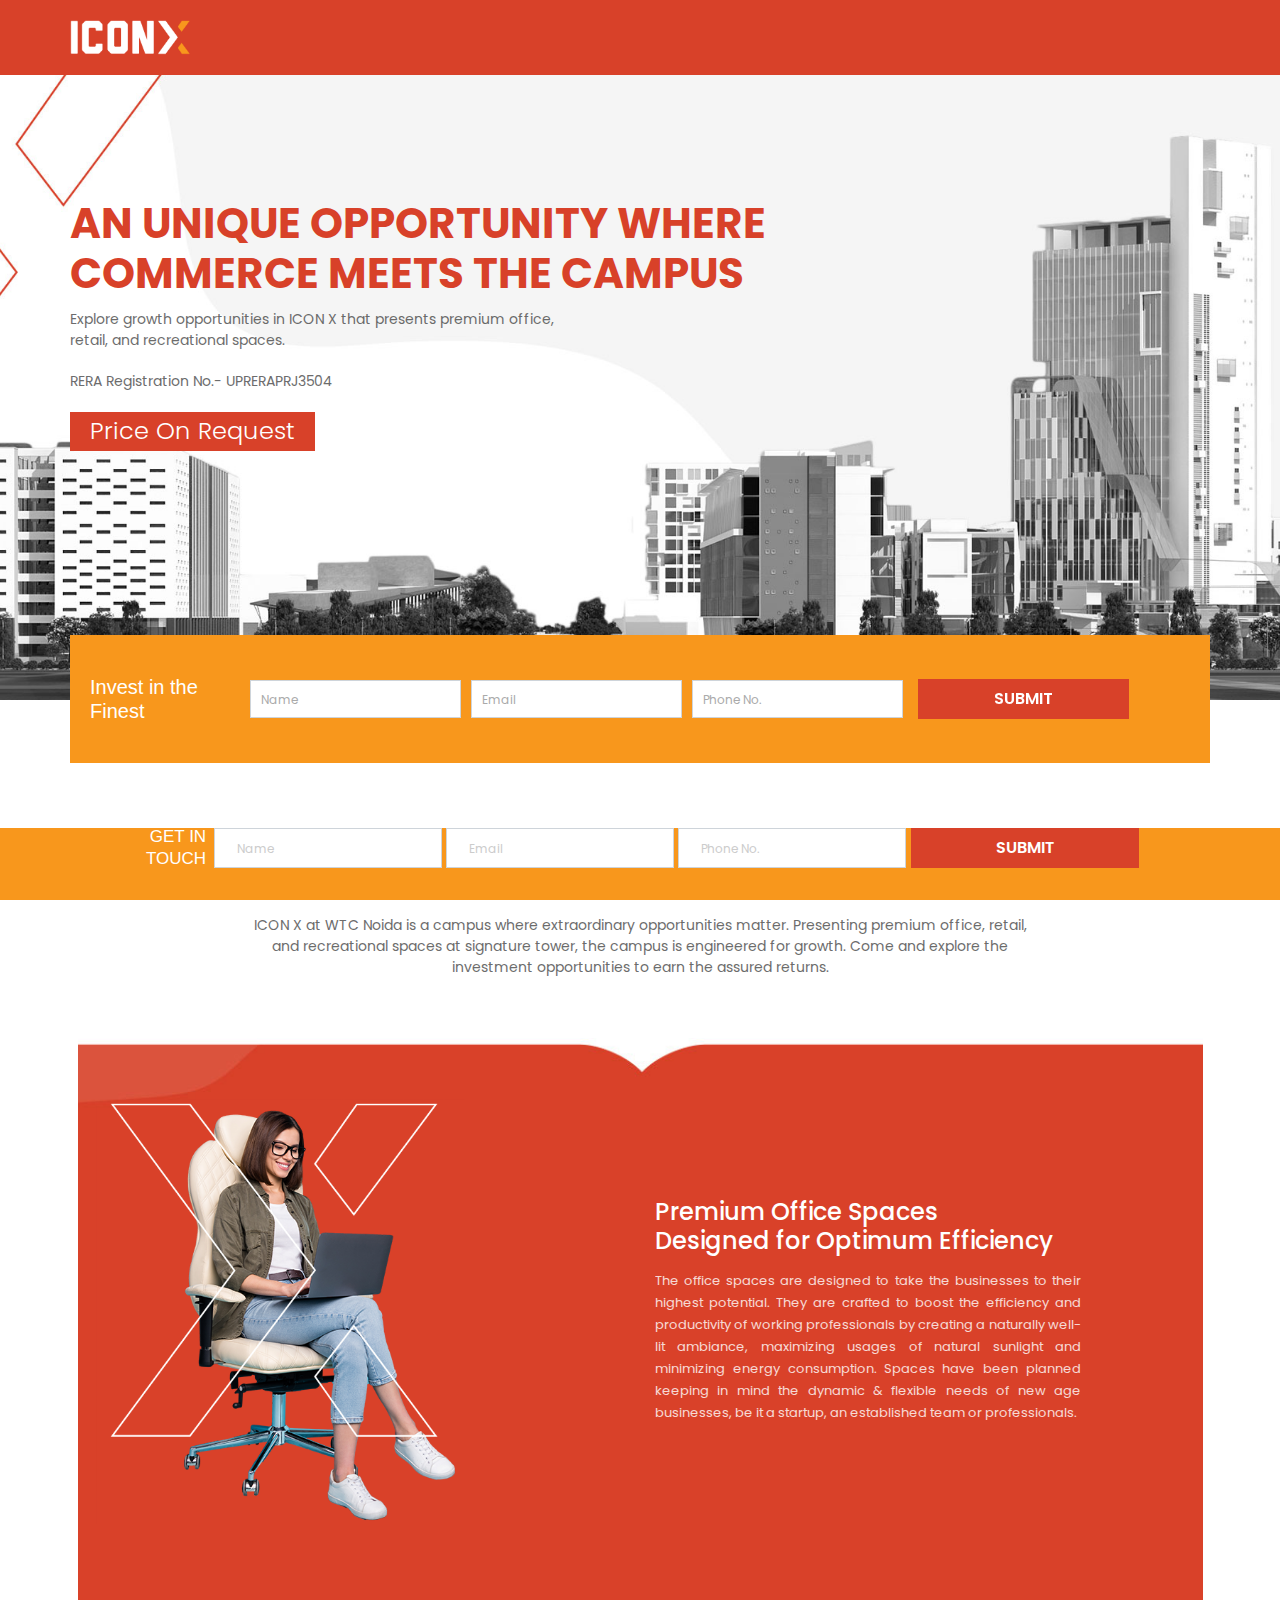
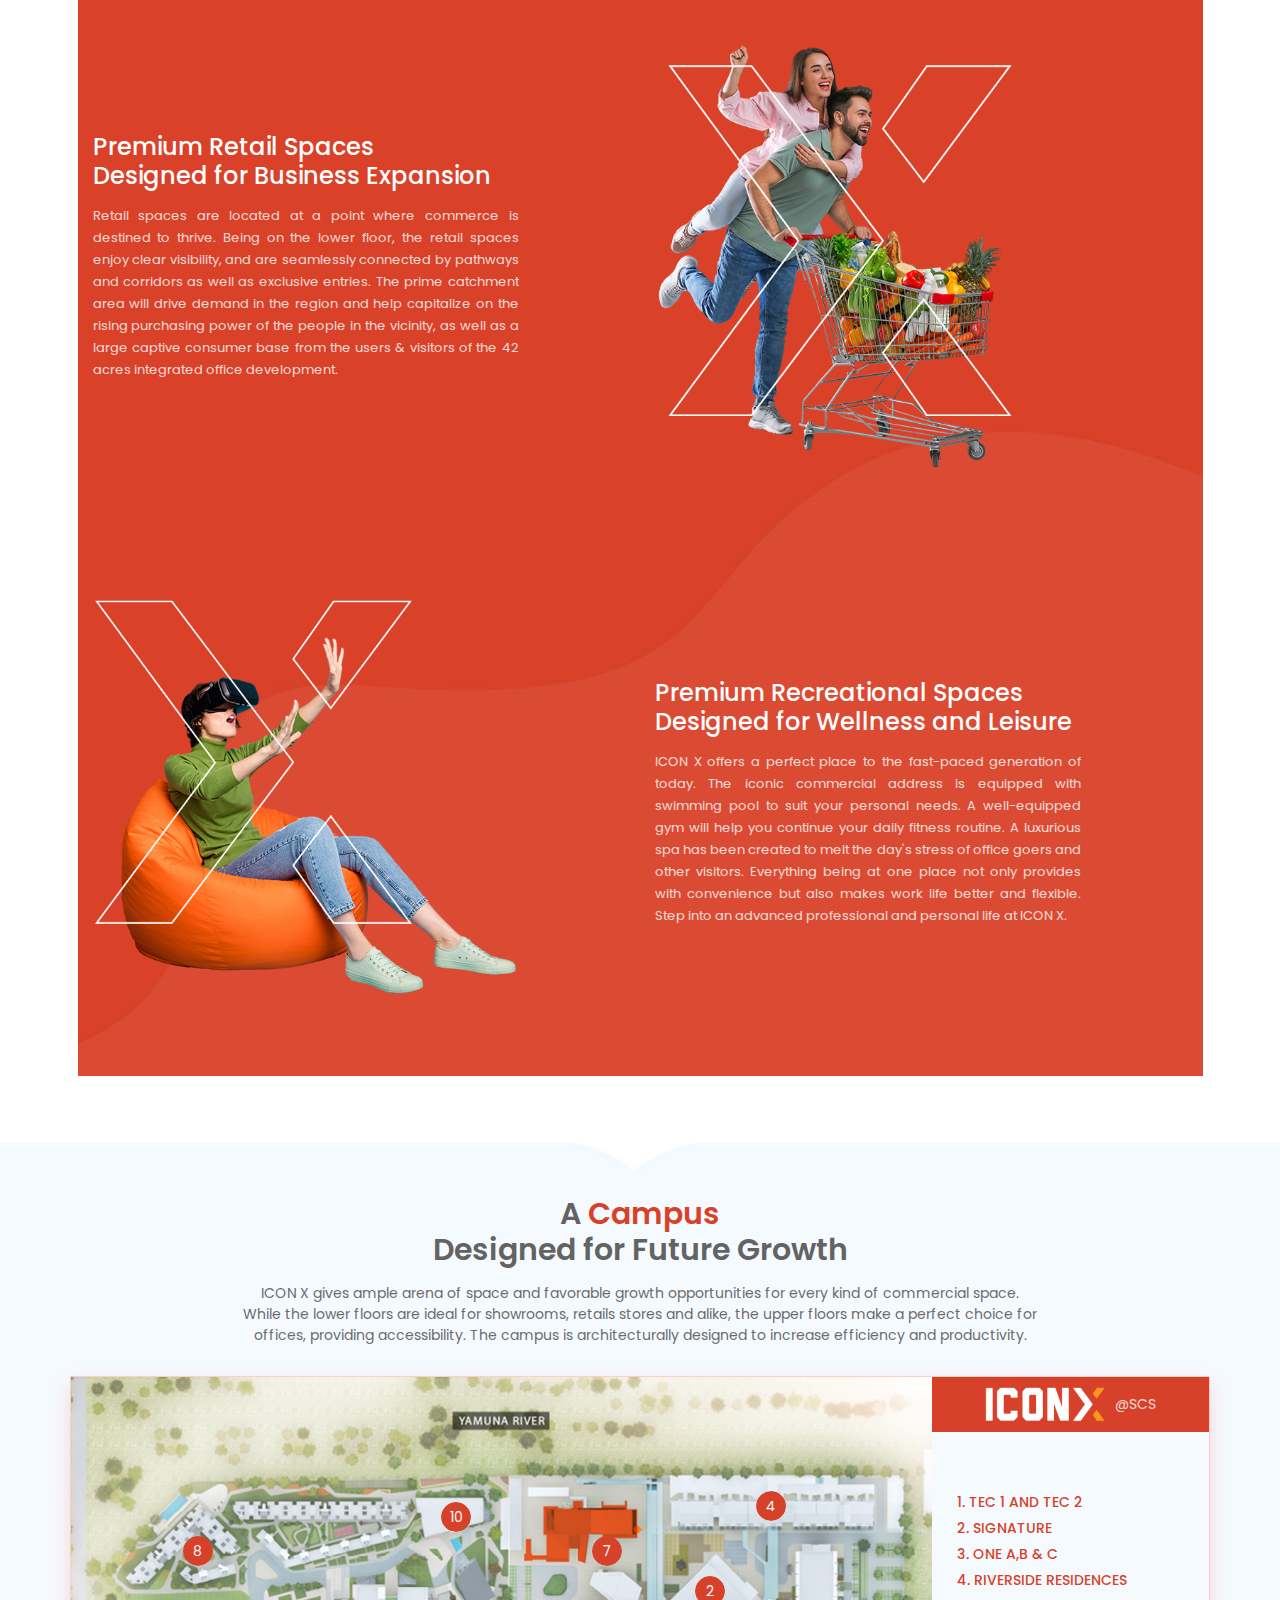
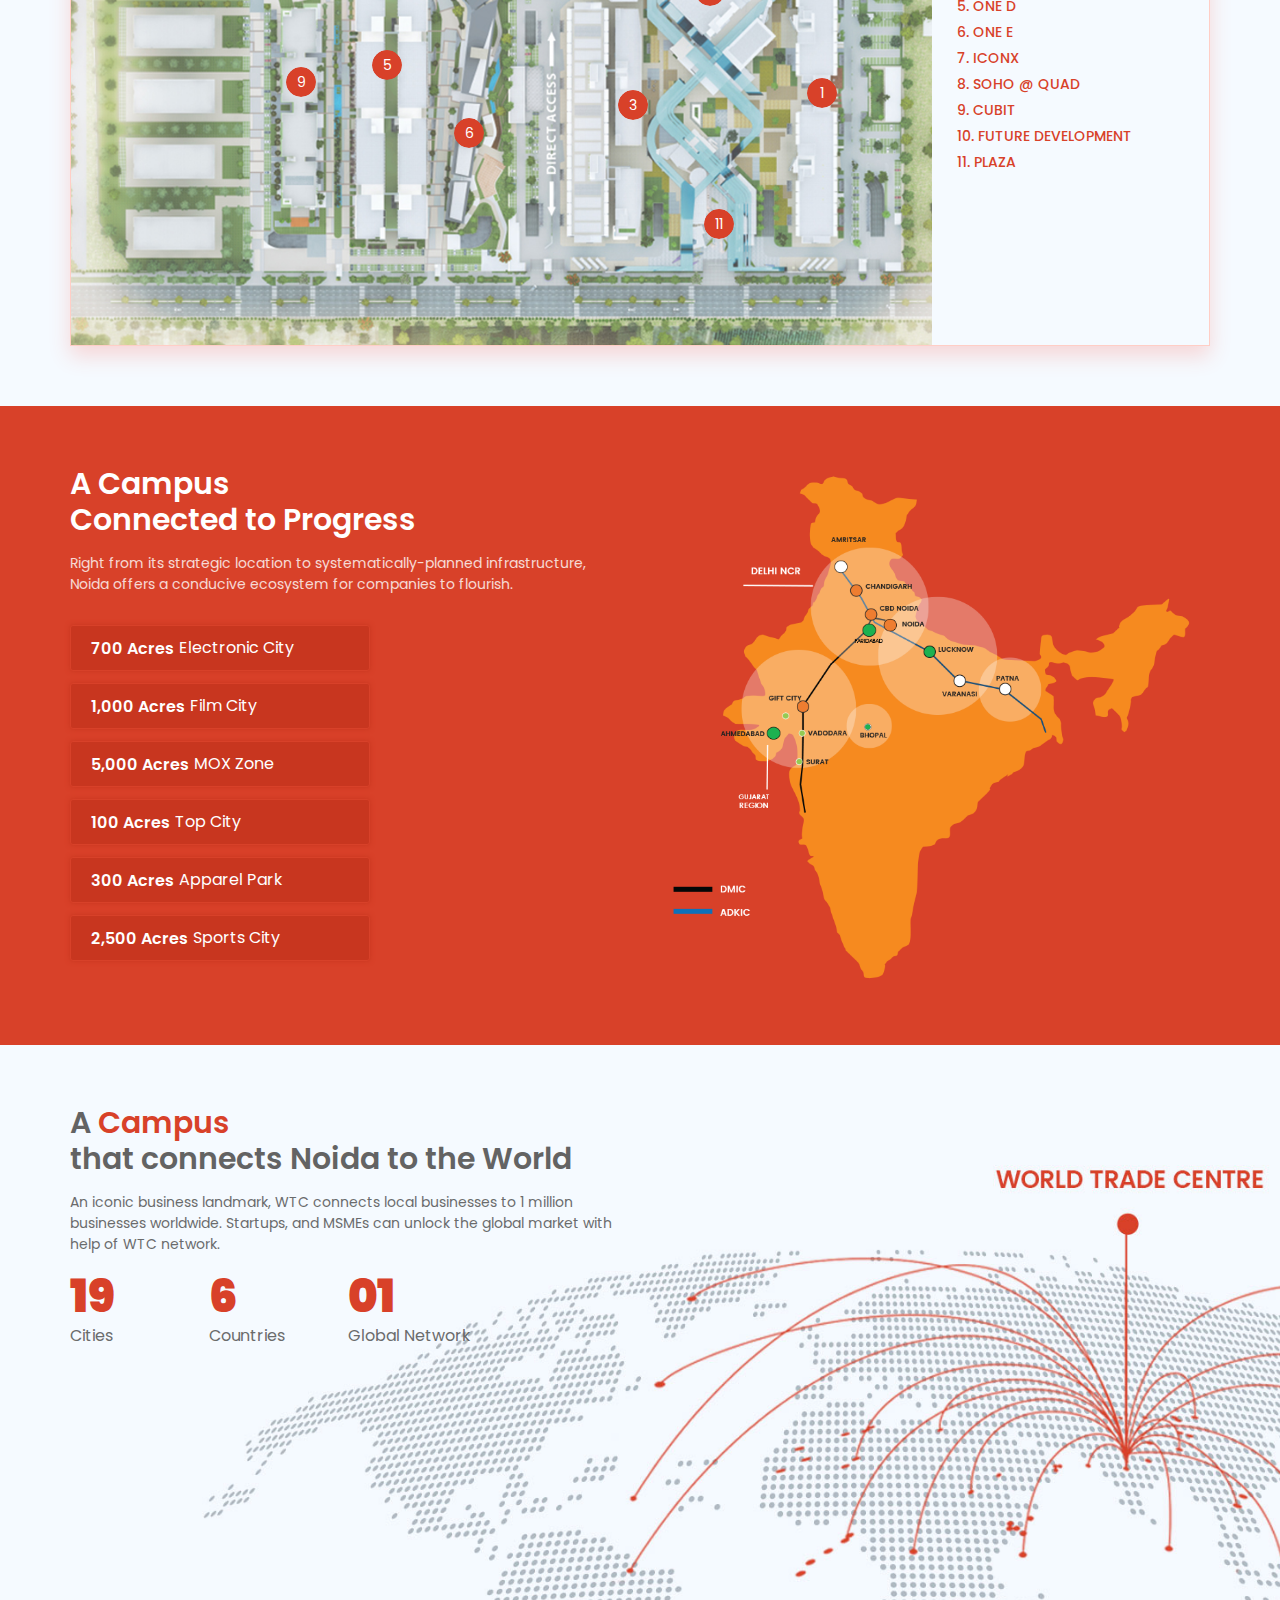
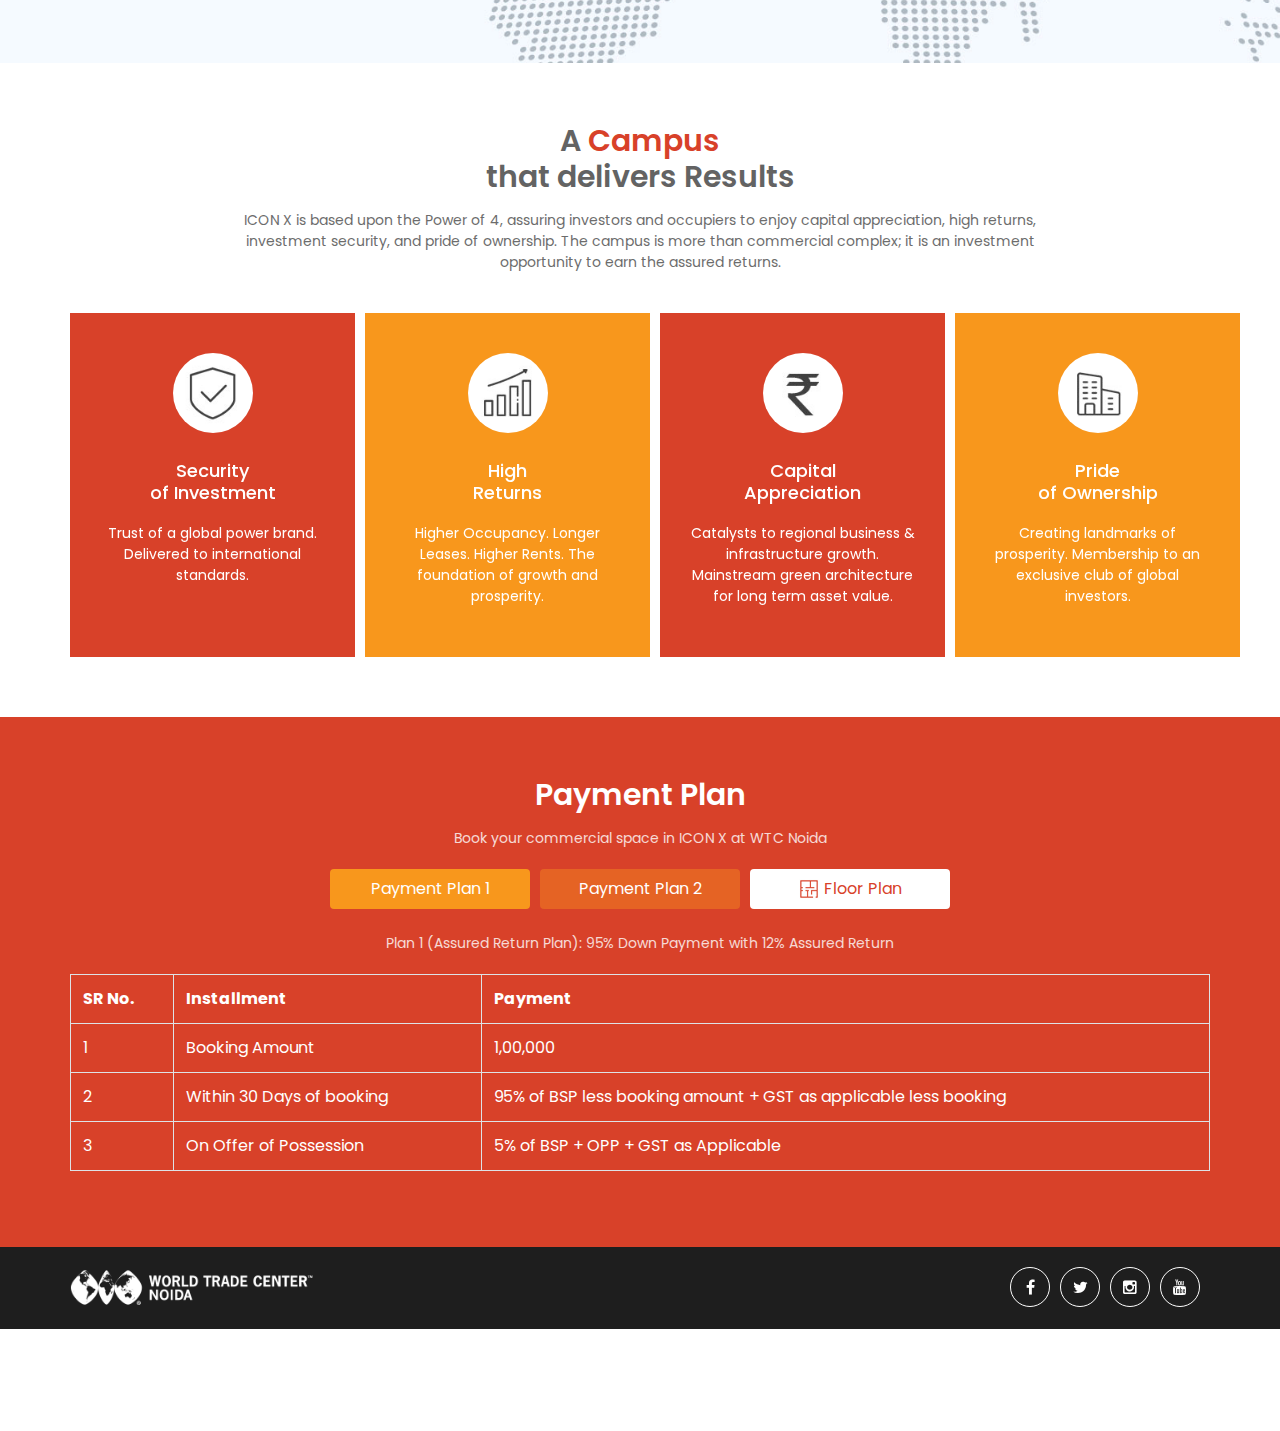
<file: index.html>
<!DOCTYPE html>
<!--
To change this license header, choose License Headers in Project Properties.
To change this template file, choose Tools | Templates
and open the template in the editor.
-->
<html>
    <head>
        <title>Welcome To Icon X</title>
        <meta charset="UTF-8">
        <meta name="viewport" content="width=device-width, initial-scale=1.0">
        <link rel="shortcut icon" href="images/favicon.png" type="image/x-icon">
        <meta name="robots" content="index, follow">
        <link href="https://fonts.googleapis.com/css2?family=Poppins:wght@100;200;300;400;500;600;700;800;900&display=swap" rel="stylesheet">

        <link href="css/bootstrap.min.css" rel="stylesheet" type="text/css"/>
        <link href="css/font-awesome.min.css" rel="stylesheet" type="text/css"/>
        <link href="css/owl.carousel.min.css" rel="stylesheet"/>
        <link href="css/owl.theme.default.min.css" rel="stylesheet"/>
        <link href="css/magnific-popup.min.css" rel="stylesheet" />
        <link href="css/baguetteBox.min.css" rel="stylesheet" />
        <link href="css/hover.css?v=0.1" rel="stylesheet" type="text/css"/>
        <link href="css/style.css?v=0.4" rel="stylesheet" type="text/css"/>

    </head>
    <body>
        <div class="loader">
            <div class="loader-inner">
                <div class="loading-contents">
                    <div class="flipper">
                        <div class="front">
                            <div id="ctn-preloader" class="ctn-preloader">
                                <div class="animation-preloader">
                                    <div class="spinner"></div>
                                    <div class="txt-loading">
                                        <span data-text-preloader="I" class="letters-loading">
                                            I
                                        </span>
                                        <span data-text-preloader="c" class="letters-loading">
                                            c
                                        </span>
                                        <span data-text-preloader="o" class="letters-loading">
                                            o
                                        </span>
                                        <span data-text-preloader="n" class="letters-loading">
                                            n
                                        </span>
                                        <span data-text-preloader="X" class="letters-loading">
                                            X
                                    </div>
                                    <p class="text-center">Loading</p>
                                </div>
                                <div class="loader">
                                    <div class="row">
                                        <div class="col-3 loader-section section-left">
                                            <div class="bg"></div>
                                        </div>
                                        <div class="col-3 loader-section section-left">
                                            <div class="bg"></div>
                                        </div>
                                        <div class="col-3 loader-section section-right">
                                            <div class="bg"></div>
                                        </div>
                                        <div class="col-3 loader-section section-right">
                                            <div class="bg"></div>
                                        </div>
                                    </div>
                                </div>
                            </div>
                        </div>
                    </div>
                </div>
            </div>
        </div>
        <header id="header">
            <div class="container">
                <div class="row">
                    <div class="col-md-6 col-6 logo-box">
                        <a href="./"><img src="images/logo.png" class="logo" alt="IconX"/></a>
                    </div>
                    <div class="col-md-6 col-6">
                        <div class="top-right-menu">

                        </div>
                    </div>
                </div>
            </div>
        </header>
        <article>
            <section class="banner">
                <div class="container">
                    <div class="row">
                        <div class="col-lg-8 col-md-9 col-12">
                            <div class="banner-text-box">
                                <h2>AN UNIQUE OPPORTUNITY WHERE COMMERCE MEETS THE CAMPUS</h2>
                                <p>Explore growth opportunities in ICON X that presents premium office,<br> retail, and recreational spaces.</p>
                                <p>RERA Registration No.- UPRERAPRJ3504</p>

                                <!--<h3>₹ 00 Lacs*</h3>-->
                                <h3>Price On Request</h3>
                            </div>
                        </div>
                    </div>
                </div>
            </section>
            <section class="form-section">
                <div class="container">
                    <div class="top-form">
                        <form class="form-inline" name="myform" method="post" action="javascript:void(0);">
                            <div class="form-group first-box">
                                <h4>Invest in the Finest</h4>
                            </div>
                            <div class="form-group">
                                <input type="text" class="form-control" id="name1" name="name1" placeholder="Name" required="">
                            </div>
                            <div class="form-group">
                                <input type="email" class="form-control" id="email1" name="email1" placeholder="Email" required="">
                            </div>
                            <div class="form-group">
                                <input type="tel" class="form-control phone" id="phone1" name="phone1" placeholder="Phone No." pattern="[6789][0-9]{9}" minlength="10" maxlength="10" required="">
                            </div>
                            <div class="form-group d-none">
                                <div class="select">
                                    <select name="unit_type" required>
                                        <option value="">Select Property</option>
                                        <option value="2 BHK">2 BHK</option>
                                        <option value="3 BHK">3 BHK</option>
                                    </select>
                                </div>
                            </div>
                            <div class="form-group">
                                <button type="submit" id="submit" class="btn submit-btn hvr-shutter-out-vertical">SUBMIT</button>
                            </div>
                        </form>
                    </div>
                </div>
            </section>
            <section class="promise-growth">
                <div class="container">
                    <h2><span class="red-text">ICON X</span><br>
                        A Campus that promises Growth   
                    </h2>
                    <p>ICON X at WTC Noida is a campus where extraordinary opportunities matter. Presenting premium office, retail, and recreational spaces at signature tower, the campus is engineered for growth. Come and explore the investment opportunities to earn the assured returns.</p>
                </div>

                <div class="container-fluid">
                    <div class="orange-box">
                        <div class="container desk-view">
                            <div class="row">
                                <div class="orange-box-text p-60">
                                    <div class="col-lg-6">
                                        <img src="images/growth1.png" alt=""/>
                                    </div>
                                    <div class="col-lg-6">
                                        <h3>Premium Office Spaces<br>
                                            Designed for Optimum Efficiency  
                                        </h3>
                                        <p>The office spaces are designed to take the businesses to their highest potential. They are crafted to boost the efficiency and productivity of working professionals by creating a naturally well-lit ambiance, maximizing usages of natural sunlight and minimizing energy consumption. Spaces have been planned keeping in mind the dynamic & flexible needs of new age businesses, be it a startup, an established team or professionals.</p>
                                    </div>
                                </div>
                            </div>
                            <div class="row">
                                <div class="orange-box-text p-60">
                                    <div class="col-lg-6">
                                        <h3>Premium Retail Spaces<br>
                                            Designed for Business Expansion  
                                        </h3>
                                        <p>Retail spaces are located at a point where commerce is destined to thrive. Being on the lower floor, the retail spaces enjoy clear visibility, and are seamlessly connected by pathways and corridors as well as exclusive entries. The prime catchment area will drive demand in the region and help capitalize on the rising purchasing power of the people in the vicinity, as well as a large captive consumer base from the users & visitors of the 42 acres integrated office development.  </p>
                                    </div>
                                    <div class="col-lg-6">
                                        <img src="images/growth2.png" alt=""/>
                                    </div>
                                </div>
                            </div>
                            <div class="row">
                                <div class="orange-box-text p-60">
                                    <div class="col-lg-6">
                                        <img src="images/growth3.png" alt=""/>
                                    </div>
                                    <div class="col-lg-6">
                                        <h3>Premium Recreational Spaces<br>
                                            Designed for Wellness and Leisure 
                                        </h3>
                                        <p>ICON X offers a perfect place to the fast-paced generation of today. The iconic commercial address is equipped with swimming pool to suit your personal needs. A well-equipped gym will help you continue your daily fitness routine. A luxurious spa has been created to melt the day's stress of office goers and other visitors. Everything being at one place not only provides with convenience but also makes work life better and flexible. Step into an advanced professional and personal life at ICON X.</p>
                                    </div>
                                </div>
                            </div>
                        </div>
                        <div class="container mob-view">
                            <div class="floor-carousel owl-carousel owl-theme index-content">
                                <div class="row">
                                    <div class="orange-box-text p-60">
                                        <div class="col-lg-6">
                                            <img src="images/growth1.png" alt=""/>
                                        </div>
                                        <div class="col-lg-6">
                                            <h3>Premium Office Spaces<br>
                                                Designed for Optimum Efficiency  
                                            </h3>
                                            <p>The office spaces are designed to take the businesses to their highest potential. They are crafted to boost the efficiency and productivity of working professionals by creating a naturally well-lit ambiance, maximizing usages of natural sunlight and minimizing energy consumption. Spaces have been planned keeping in mind the dynamic & flexible needs of new age businesses, be it a startup, an established team or professionals.</p>
                                        </div>
                                    </div>
                                </div>
                                <div class="row">
                                    <div class="orange-box-text p-60">
                                        <div class="col-lg-6">
                                            <img src="images/growth2.png" alt=""/>
                                        </div>
                                        <div class="col-lg-6">
                                            <h3>Premium Retail Spaces<br>
                                                Designed for Business Expansion  
                                            </h3>
                                            <p>Retail spaces are located at a point where commerce is destined to thrive. Being on the lower floor, the retail spaces enjoy clear visibility, and are seamlessly connected by pathways and corridors as well as exclusive entries. The prime catchment area will drive demand in the region and help capitalize on the rising purchasing power of the people in the vicinity, as well as a large captive consumer base from the users & visitors of the 42 acres integrated office development.  </p>
                                        </div>
                                    </div>
                                </div>
                                <div class="row">
                                    <div class="orange-box-text p-60">
                                        <div class="col-lg-6">
                                            <img src="images/growth3.png" alt=""/>
                                        </div>
                                        <div class="col-lg-6">
                                            <h3>Premium Recreational Spaces<br>
                                                Designed for Wellness and Leisure 
                                            </h3>
                                            <p>ICON X offers a perfect place to the fast-paced generation of today. The iconic commercial address is equipped with swimming pool to suit your personal needs. A well-equipped gym will help you continue your daily fitness routine. A luxurious spa has been created to melt the day's stress of office goers and other visitors. Everything being at one place not only provides with convenience but also makes work life better and flexible. Step into an advanced professional and personal life at ICON X.</p>
                                        </div>
                                    </div>
                                </div>
                            </div>
                        </div>
                    </div>
                </div>
            </section>
            <section class="sitemap p-60">
                <div class="container">
                    <h2>
                        A <span class="red-text">Campus</span><br>
                        Designed for Future Growth  
                    </h2>
                    <p>ICON X gives ample arena of space and favorable growth opportunities for every kind of commercial space. While the lower floors are ideal for showrooms, retails stores and alike, the upper floors make a perfect choice for offices, providing accessibility. The campus is architecturally designed to increase efficiency and productivity.</p>


                    <div class="sitemap-box">
                        <div class="row">
                            <div class="col-md-9" style="padding-right: 0px;">
                                <div class="project-map desk-view">
                                    <div id="tower1" class="pulse"><div><span>1</span><small>Tec 1 and Tec 2</small></div></div>
                                    <div id="tower2" class="pulse"><div><span>2</span><small>Signature</small></div></div>
                                    <div id="tower3" class="pulse"><div><span>3</span><small>One A,B & C</small></div></div>
                                    <div id="tower4" class="pulse"><div><span>4</span><small>Riverside Residence</small></div></div>
                                    <div id="tower5" class="pulse"><div><span>5</span><small>One D</small></div></div>
                                    <div id="tower6" class="pulse"><div><span>6</span><small>One E</small></div></div>
                                    <div id="tower7" class="pulse"><div><span>7</span><small>ICONX</small></div></div>
                                    <div id="tower8" class="pulse"><div><span>8</span><small>Soho @ Quad</small></div></div>
                                    <div id="tower9" class="pulse"><div><span>9</span><small>Cubit</small></div></div>
                                    <div id="tower10" class="pulse"><div><span>10</span><small>Future Development</small></div></div>
                                    <div id="tower11" class="pulse"><div><span>11</span><small>Plaza</small></div></div>
                                    <img src="images/dot-map.jpg" class="desk-view" alt=""/>
                                </div>
                                <img src="images/sitemap.jpg" class="mob-view" alt=""/>
                            </div>
                            <div class="col-md-3 no-padding-left desk-view">
                                <div class="sitemap-red-box text-center">
                                    <img src="images/logo.png" class="logo" alt="IconX"/>
                                    <p>@SCS</p>
                                </div>

                                <div class="list">
                                    <ul>
                                        <li>1. tec 1 and tec 2</li>
                                        <li>2. signature</li>
                                        <li>3. one a,b & c</li>
                                        <li>4. Riverside residences</li>
                                        <li>5. One D</li>
                                        <li>6. One E</li>
                                        <li>7. iconx</li>
                                        <li>8. soho @ quad</li>
                                        <li>9. cubit</li>
                                        <li>10. future development</li>
                                        <li>11. plaza</li>
                                    </ul>
                                </div>
                            </div>
                        </div>
                    </div>
                </div>
            </section>
            <section class="map-box p-60">
                <div class="container">
                    <div class="row">
                        <div class="col-md-12 col-lg-6">
                            <h2>
                                A Campus <br>
                                Connected to Progress
                            </h2>
                            <p>Right from its strategic location to systematically-planned infrastructure, Noida offers a conducive ecosystem for companies to flourish. </p>

                            <ul>
                                <li><h4>700 Acres</h4> Electronic City</li>
                                <li><h4>1,000 Acres</h4> Film City</li>
                                <li><h4>5,000 Acres</h4> MOX Zone</li>
                                <li><h4>100 Acres</h4> Top City</li>
                                <li><h4>300 Acres</h4> Apparel Park</li>
                                <li><h4>2,500 Acres</h4> Sports City</li>
                            </ul>
                        </div>
                        <div class="col-md-12 col-lg-6">
                            <img src="images/map.png" alt=""/>
                        </div>
                    </div>
                </div>
            </section>
            <section class="global-map p-60">
                <div class="container">
                    <div class="row">
                        <div class="col-md-12 col-lg-6">
                            <h2>
                                A <span class="red-text">Campus</span> <br>
                                that connects Noida to the World
                            </h2>
                            <p>An iconic business landmark, WTC connects local businesses to 1 million businesses worldwide. Startups, and MSMEs can unlock the global market with help of WTC network. </p>
                            <div class="score">
                                <ul>
                                    <li>
                                        <h1 class="counting" data-count="323">0</h1>
                                        <p>Cities</p>
                                    </li>
                                    <li>
                                        <h1 class="counting" data-count="100">0</h1>
                                        <p>Countries</p>
                                    </li>
                                    <li>
                                        <h1>01</h1>
                                        <p>Global Network</p>
                                    </li>
                                </ul>
                            </div>
                        </div>
                        <div class="col-md-12 mob-view">
                            <img src="images/map-mobile.png" alt="" style="width: 100%"/>
                        </div>
                    </div>
                </div>
            </section>
            <section class="power4 p-60">
                <div class="container">
                    <h2>
                        A <span class="red-text">Campus </span><br>
                        that delivers Results 
                    </h2>
                    <p>ICON X is based upon the Power of 4, assuring investors and occupiers to enjoy capital appreciation, high returns, investment security, and pride of ownership. The campus is more than commercial complex; it is an investment opportunity to earn the assured returns.</p>

                    <ul>
                        <li class="col-md-6 col-lg-3 hvr-shutter-out-vertical">
                            <span class="icon-box">
                                <img src="images/icon1.jpg"/>
                            </span>
                            <h4>Security<br> of Investment</h4>
                            <p>Trust of a global power brand. Delivered to international standards.</p>
                        </li>
                        <li class="col-md-6 col-lg-3 hvr-shutter-out-vertical">
                            <span class="icon-box">
                                <img src="images/icon2.jpg"/>
                            </span>
                            <h4>High<br> Returns</h4>
                            <p>Higher Occupancy. Longer Leases. Higher Rents. The foundation of growth and prosperity.</p>
                        </li>
                        <li class="col-md-6 col-lg-3 hvr-shutter-out-vertical">
                            <span class="icon-box">
                                <img src="images/icon3.jpg"/>
                            </span>
                            <h4>Capital<br> Appreciation</h4>
                            <p>Catalysts to regional business & infrastructure growth. Mainstream green architecture for long term asset value.  </p>
                        </li>
                        <li class="col-md-6 col-lg-3 hvr-shutter-out-vertical">
                            <span class="icon-box">
                                <img src="images/icon4.jpg"/>
                            </span>
                            <h4>Pride<br> of Ownership</h4>
                            <p>Creating landmarks of prosperity. Membership to an exclusive club of global investors.</p>
                        </li>
                    </ul>
                </div>
            </section>
            <section class="payment-plan p-60">
                <div class="container">
                    <h2>
                        Payment Plan
                    </h2>
                    <p>Book your commercial space in ICON X at WTC Noida</p>

                    <!-- Nav pills -->
                    <ul class="nav nav-pills" role="tablist">
                        <li class="nav-item">
                            <a class="nav-link active" data-toggle="pill" href="#paymentplan1">Payment Plan 1</a>
                        </li>
                        <li class="nav-item">
                            <a class="nav-link" data-toggle="pill" href="#paymentplan2">Payment Plan 2</a>
                        </li>
                        <li class="nav-item">
                            <a class="nav-link" href="doc/floor-plan.pdf" target="_blank" style="background: #fff;color:#d84129;display: flex;align-items: center;justify-content: center;"><img src="images/fp-icon.jpg" style="width: 20px;margin-right: 5px;" alt=""/>Floor Plan</a>
                        </li>
                    </ul>

                    <!-- Tab panes -->
                    <div class="tab-content">
                        <div id="paymentplan1" class="tab-pane active"><br>
                            <p>Plan 1 (Assured Return Plan): 95% Down Payment with 12% Assured Return</p>
                            <table class="table table-bordered">
                                <tr>
                                    <th>SR No.</th>
                                    <th>Installment</th>
                                    <th>Payment</th>
                                </tr>
                                <tr>
                                    <td>1</td>
                                    <td>Booking Amount</td>
                                    <td>1,00,000</td>
                                </tr>
                                <tr>
                                    <td>2</td>
                                    <td>Within 30 Days of booking</td>
                                    <td>95% of BSP less booking amount + GST as applicable less booking</td>
                                </tr>
                                <tr>
                                    <td>3</td>
                                    <td>On Offer of Possession</td>
                                    <td>5% of BSP + OPP + GST as Applicable</td>
                                </tr>
                            </table>
                        </div>
                        <div id="paymentplan2" class="tab-pane fade"><br>
                            <p>Plan 2 (DP Discount Plan): 95% Down Payment with 24% Discount</p>
                            <table class="table table-bordered">
                                <tr>
                                    <th>SR No.</th>
                                    <th>Installment</th>
                                    <th>Payment</th>
                                </tr>
                                <tr>
                                    <td>1</td>
                                    <td>Booking Amount</td>
                                    <td>1,00,000</td>
                                </tr>
                                <tr>
                                    <td>2</td>
                                    <td>Within 30 Days of booking</td>
                                    <td>95% of BSP less booking amount + GST as applicable less booking</td>
                                </tr>
                                <tr>
                                    <td>3</td>
                                    <td>On Offer of Possession</td>
                                    <td>5% of BSP + OPP + GST as Applicable</td>
                                </tr>
                            </table>
                            <p style="font-size: 10px;text-align: left;max-width: 100%;margin-bottom: 10px;">*Offer of possession : 30th June 2025</p>
                            <p style="font-size: 10px;text-align: left;max-width: 100%;">Commitment Charges for 3 years @45 Rs./ Sq. Ft. per month + 50% of actual rental, post offer of possession<br>
                                Leasing rights till first leave for a tentative leasing tenure of 12 years.
                            </p>
                        </div>

                    </div>

                </div>
            </section>
            <section class="footer-form p-60 d-none">
                <div class="container">
                    <div id="bottom-form" class="bottom-form">
                        <h2 class="text-center">EXPLORE THE OPPORTUNITY</h2>
                        <form class="form-inline" name="myform3" method="post" action="javascript:void(0);">

                            <div class="form-group">
                                <input type="text" class="form-control shadow-none" id="name3" name="name3" placeholder="Name" required="">
                            </div>
                            <div class="form-group">
                                <input type="email" class="form-control shadow-none" id="email3" name="email3" placeholder="Email" required="">
                            </div>
                            <div class="form-group">
                                <input type="tel" class="form-control shadow-none phone" id="phone3" name="phone3" pattern="[6789][0-9]{9}" placeholder="Phone No." minlength="10" maxlength="10" required="">
                            </div>
                            <div class="form-group">
                                <button type="submit" id="submit3" class="btn footer-button hvr-shutter-out-vertical">SUBMIT</button>
                            </div>
                            <p id="thankyou3" style="color:#fff;display: none;margin: 10px 0px;">Thanks for the interest. We will contact you soon!</p>
                        </form>
                    </div>
                </div>
            </section>
            <footer>
                <div class="container">
                    <div class="row">
                        <div class="col-md-6">
                            <img src="images/wtc-logo.png" alt=""/>
                        </div>
                        <div class="col-md-6">
                            <ul class="social-icon">
                                <a href="javascript:void(0);"><li class="hvr-sweep-to-top"><i class="facebook fa fa-facebook" aria-hidden="true"></i></li></a>
                                <a href="javascript:void(0);"><li class="hvr-sweep-to-top"><i class="twitter fa fa-twitter" aria-hidden="true"></i></li></a>
                                <a href="javascript:void(0);"><li class="hvr-sweep-to-top"><i class="insta fa fa-instagram" aria-hidden="true"></i></li></a>
                                <a href="javascript:void(0);"><li class="hvr-sweep-to-top"><i class="youtube fa fa-youtube" aria-hidden="true"></i></li></a>
                            </ul>
                        </div>
                    </div>
                </div>
            </footer>
        </article>

        <section id="section1">
            <div class="container">
                <div id="bottom-form" class="bottom-form">
                    <form class="form-inline" name="myform3" method="post" action="javascript:void(0);">
                        <button class="close-btn mob-view"  onclick="hideDiv()"><i class="fa fa-times" aria-hidden="true"></i></button>
                        <div class="form-group first-box">
                            <h4>Get In Touch </h4>
                        </div>
                        <div class="form-group">
                            <input type="text" class="form-control shadow-none" id="name3" name="name3" placeholder="Name" required="">
                        </div>
                        <div class="form-group">
                            <input type="email" class="form-control shadow-none" id="email3" name="email3" placeholder="Email" required="">
                        </div>
                        <div class="form-group">
                            <input type="tel" class="form-control phone shadow-none" id="phone3" name="phone3" pattern="[6789][0-9]{9}" minlength="10" maxlength="10" placeholder="Phone No." required="">
                        </div>
                        <div class="form-group">
                            <input type="submit" class="btn submit-btn" id="submit3" value="Submit">
                        </div>
                        <p id="thankyou3" style="color:#fff;display: none;margin: 10px 0px;">Thanks for the interest. We will contact you soon!</p>
                    </form>
                </div>
            </div>
        </section>
        <div class="footer-btn">
            <div class="">
                <button onclick="showDiv()" class="mob-view btn submit-btn" style="background:#f8971c;margin: 0px auto;color:#fff;position: relative;z-index: 999;width: 100%;padding: 15px 0px;line-height: 0px;">
                    Get a call
                </button>
            </div>
        </div>

        <!-- Modal -->
        <script src="js/jquery.min.js" type="text/javascript"></script>
        <script src="js/popper.min.js" type="text/javascript"></script>
        <script src="js/bootstrap.min.js" type="text/javascript"></script>
        <script src="js/owl.carousel.js" type="text/javascript"></script>
        <script src="js/jquery.magnific-popup.min.js" type="text/javascript"></script>
        <script src="js/baguetteBox.min.js" type="text/javascript"></script>
        <script src="js/custom.js?v=0.1" type="text/javascript"></script>

        <script>
                    baguetteBox.run('.tz-gallery');
        </script>

        <script type="text/javascript">
            function validateform() {

                if (document.myform.name1.value == 'Name' || document.myform.name1.value == '')

                {
                    return false;
                }

                if (document.myform.email1.value == 'Email' || document.myform.email1.value == '')

                {
                    return false;
                }

                var x = document.myform.email1.value;
                var atpos = x.indexOf("@");
                var dotpos = x.lastIndexOf(".");

                if (atpos < 1 || dotpos < atpos + 2 || dotpos + 2 >= x.length)

                {
                    return false;
                }

                if (document.myform.phone1.value == 'Phone' || document.myform.phone1.value == '')

                {
                    return false;
                } else
                {
                    return true;
                }

                if (document.myform.message1.value == 'Phone' || document.myform.message1.value == '')

                {
                    return false;
                } else
                {
                    return true;
                }

            }

            function validateform3() {

                if (document.myform3.name3.value == 'Name' || document.myform3.name3.value == '')

                {
                    return false;
                }

                if (document.myform3.email3.value == 'Email' || document.myform3.email3.value == '')

                {
                    return false;
                }

                var x = document.myform3.email3.value;
                var atpos = x.indexOf("@");
                var dotpos = x.lastIndexOf(".");

                if (atpos < 1 || dotpos < atpos + 2 || dotpos + 2 >= x.length)

                {
                    return false;
                }

                if (document.myform3.phone3.value == 'Phone' || document.myform3.phone3.value == '')

                {
                    return false;
                } else
                {
                    return true;
                }

            }

            $(document).ready(function () {
                $("#submit").click(function () {
                    var check = validateform();

                    if (check == true) {
                        $('#submit').attr('disabled');
                        var name1 = $('#name1').val();
                        var email1 = $('#email1').val();
                        var phone1 = $('#phone1').val();

                        $.ajax({
                            type: 'POST',
                            url: 'newsend.php',
                            data: {name1: name1, email1: email1, phone1: phone1},
                            success: function (datanew1) {
                                //alert(datanew)
                                if (datanew1 != '')
                                {
                                    location.href = 'thank-you.html';
                                    //$("#thankyou").fadeIn();
                                    $('#name1').val('');
                                    $('#email1').val('');
                                    $('#phone1').val('');

                                }
                            }
                        });
                    }

                });

                $("#submit3").click(function () {
                    var check = validateform3();

                    if (check == true) {
                        $('#submit3').attr('disabled');
                        var email3 = $('#email3').val();
                        var name3 = $('#name3').val();
                        var phone3 = $('#phone3').val();
                        //  var message3 = $('#message3').val();

                        $.ajax({
                            type: 'POST',
                            url: 'sendmail.php',
                            data: {name3: name3, email3: email3, phone3: phone3},
                            success: function (datanew3) {
                                if (datanew3 != '')
                                {
                                    location.href = 'thank-you.html';
                                    // $("#thankyou3").fadeIn();
                                    $('#email3').val('');
                                    $('#name3').val('');
                                    $('#phone3').val('');
                                    // $('#message3').val('');

                                }
                            }
                        });
                    }

                });

            });

        </script>

    </body>
</html>
</file>
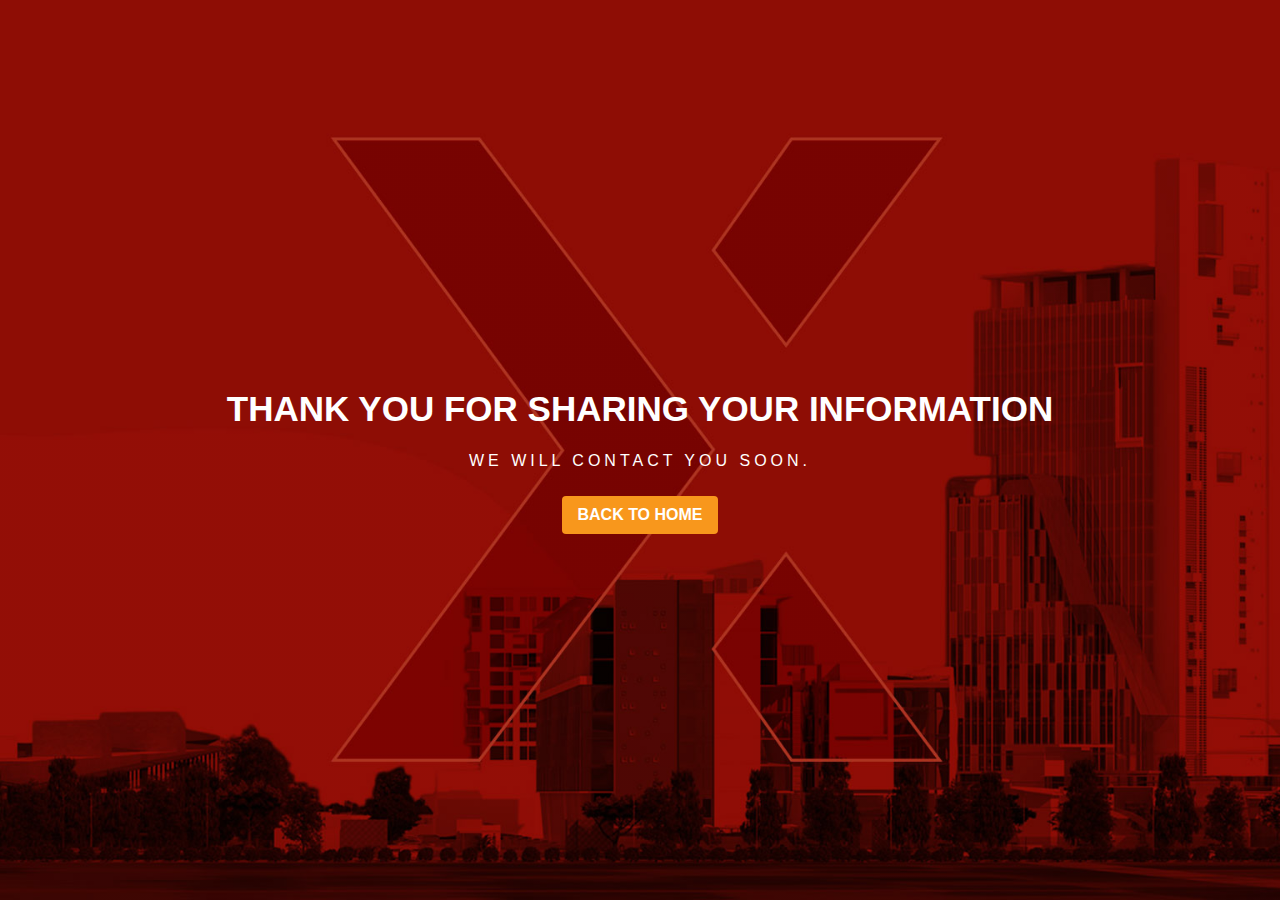
<file: thank-you.html>
<!DOCTYPE html>

<html lang="en">
    <head>
        <title>Thank You</title>
        <meta charset="UTF-8">
        <meta name="viewport" content="width=device-width, initial-scale=1.0">
        <link rel="shortcut icon" href="images/favicon.png" type="image/x-icon">
        <style>
            body{margin: 0;padding: 0;}
            .hero-image {background: #444;background-image: linear-gradient(rgba(0, 0, 0, 0.2), rgba(0, 0, 0, 0.2)), url("images/thank-you.jpg");height: 100vh;background-position: center;background-repeat: no-repeat;background-size: cover;position: relative;z-index: 999;display: flex;justify-content: center;align-items: center;}
            .hero-text {text-align: center;position: relative;top: 0;left: 0;right: 0;bottom: 0;color: white;display: inline-block;width: 100%;max-width: 100%;margin: 0px auto;}
            .hero-text h1{font-size: 35px;font-family: 'Poppins', sans-serif;font-weight: 700;text-transform: uppercase;}
            .hero-text p{font-size: 16px;font-family: 'Poppins', sans-serif;font-weight: 300;text-transform: uppercase;letter-spacing: 4px;}
            .submit-btn{background: #f8971c;width: auto;border-radius: 4px;color:#fff;border:none;margin-top: 0px;margin-top:10px;font-family: 'Poppins', sans-serif;text-transform: uppercase;font-weight: 600;padding: 10px 15px;display: inline-block;text-decoration: none;transition: .5s;}
            .submit-btn:hover{transition: .5s;background: #636363;color:#fff;}

            @media (max-width:767px){
                .hero-text h1{font-size: 23px;}
                .hero-text p{letter-spacing: 2px;}
            }
        </style>
    </head>
    <body>
        <div class="hero-image">
            <div class="hero-text">
                <h1>Thank you for sharing your information</h1>
                <p>We will contact you soon.</p>
                <a href="./" class="submit-btn">Back TO Home</a>
            </div>
        </div>
    </body>
</html>
</file>
<file: css/style.css>
body, html {height: 100%;margin: 0;}
p{margin: 0;}
html{height:100%;overflow-x:hidden;-webkit-overflow-scrolling:touch;scroll-behavior:smooth}
body{font-family: 'Poppins', sans-serif;}

@font-face {
    font-family: Liberator;
    src: url(../fonts/Liberator.ttf);
    font-weight: 800;
    font-style: normal
}

a{text-decoration: none}
a:hover{text-decoration: none}
h1,h2,h3,h4,h5{ margin: 0px; padding: 0px;}
ul{list-style-type: none;display: inline-block;width:100%;padding: 0;margin: 0;}

h1{font-size:36px;} 
h2{font-size:30px} 
h3{font-size:24px} 
h4{font-size:20px} 
h5{font-size:18px} 
h6{font-size:16px}

.zindex99999{z-index: 99999;position: relative}

.p-10{padding-top: 10px;padding-bottom: 10px; }
.p-20{padding-top: 20px;padding-bottom: 20px; }
.p-30{padding-top: 30px;padding-bottom: 30px; }
.p-40{padding-top: 40px;padding-bottom: 40px; }
.p-50{padding-top: 50px;padding-bottom: 50px; }
.p-60{padding-top: 60px;padding-bottom: 60px; }
.p-70{padding-top: 70px;padding-bottom: 70px; }
.p-80{padding-top: 80px;padding-bottom: 80px; }
.p-90{padding-top: 90px;padding-bottom: 90px; }
.p-100{padding-top: 100px;padding-bottom: 100px; }
.p-150{padding-top: 150px;padding-bottom: 150px; }

.no-padding{padding: 0;}
.no-padding-left{padding-left: 0px;}

.desk-view{display: block;}
.mob-view{display: none;}
.sub-line2{width:70px;background: #fff;height: 1px;display: inline-block;position: relative;top:-5px;margin-right: 15px;}

.loader{position:fixed;overflow:hidden;z-index:100;left:0;top:0;width:100%;height:100%;background:#fff;color:#fff;text-align:center;z-index: 99999999;}
.loader .page-lines .line{background-color:#157a6a}
.loader-brand{position:absolute;left:0;width:100%;top:50%;-webkit-transform:translate(0,-50%);-ms-transform:translate(0,-50%);-o-transform:translate(0,-50%);transform:translate(0,-50%)}

.ctn-preloader {
    -webkit-box-align: center;
    -ms-flex-align: center;
    align-items: center;
    cursor: default;
    display: -webkit-box;
    display: -ms-flexbox;
    display: flex;
    height: 100%;
    -webkit-box-pack: center;
    -ms-flex-pack: center;
    justify-content: center;
    position: fixed;
    left: 0;
    top: 0;
    width: 100%;
    z-index: 9000;
}

.ctn-preloader .animation-preloader {
    z-index: 1000;
}

.ctn-preloader .animation-preloader .spinner {
    -webkit-animation: spinner 1s infinite linear;
    animation: spinner 1s infinite linear;
    border-radius: 50%;
    border: 3px solid rgba(0, 0, 0, 0.2);
    border-top-color: #000000;
    height: 3em;
    margin: 0 auto 1em auto;
    width: 3em;
}

.ctn-preloader .animation-preloader .txt-loading {
    font: bold 5em "Liberator", sans-serif;
    text-align: center;
    -webkit-user-select: none;
    -moz-user-select: none;
    -ms-user-select: none;
    user-select: none;
}

.ctn-preloader .animation-preloader .txt-loading .letters-loading {
    color: rgb(248 151 28 / 80%);
    position: relative;
}

.ctn-preloader .animation-preloader .txt-loading .letters-loading:before {
    -webkit-animation: letters-loading 4s infinite;
    animation: letters-loading 4s infinite;
    color: #d84129;
    content: attr(data-text-preloader);
    left: 0;
    opacity: 0;
    font-family: "Liberator", sans-serif;
    position: absolute;
    top: 0px;
    -webkit-transform: rotateY(-90deg);
    transform: rotateY(-90deg);
}

.ctn-preloader .animation-preloader .txt-loading .letters-loading:nth-child(2):before {
    -webkit-animation-delay: 0.2s;
    animation-delay: 0.2s;
}

.ctn-preloader .animation-preloader .txt-loading .letters-loading:nth-child(3):before {
    -webkit-animation-delay: 0.4s;
    animation-delay: 0.4s;
}

.ctn-preloader .animation-preloader .txt-loading .letters-loading:nth-child(4):before {
    -webkit-animation-delay: 0.6s;
    animation-delay: 0.6s;
}

.ctn-preloader .animation-preloader .txt-loading .letters-loading:nth-child(5):before {
    -webkit-animation-delay: 0.8s;
    animation-delay: 0.8s;
}

.ctn-preloader .animation-preloader .txt-loading .letters-loading:nth-child(6):before {
    -webkit-animation-delay: 1s;
    animation-delay: 1s;
}

.ctn-preloader .animation-preloader .txt-loading .letters-loading:nth-child(7):before {
    -webkit-animation-delay: 1.2s;
    animation-delay: 1.2s;
}

.ctn-preloader .animation-preloader .txt-loading .letters-loading:nth-child(8):before {
    -webkit-animation-delay: 1.4s;
    animation-delay: 1.4s;
}

.ctn-preloader.dark .animation-preloader .spinner {
    border-color: rgba(255, 255, 255, 0.2);
    border-top-color: #fff;
}

.ctn-preloader.dark .animation-preloader .txt-loading .letters-loading {
    color: rgba(255, 255, 255, 0.2);
}

.ctn-preloader.dark .animation-preloader .txt-loading .letters-loading:before {
    color: #fff;
}

.ctn-preloader p {
    font-size: 14px;
    font-weight: 500;
    text-transform: uppercase;
    letter-spacing: 8px;
    color: #3b3b3b;
    margin-top: 20px;
}

.ctn-preloader .loader {
    position: fixed;
    top: 0;
    left: 0;
    width: 100%;
    height: 100%;
    font-size: 0;
    z-index: 1;
    pointer-events: none;
}

.ctn-preloader .loader .row {
    height: 100%;
}

.ctn-preloader .loader .loader-section {
    padding: 0px;
}

.ctn-preloader .loader .loader-section .bg {
    background-color: #ffffff;
    height: 100%;
    left: 0;
    width: 100%;
    -webkit-transition: all 800ms cubic-bezier(0.77, 0, 0.175, 1);
    -o-transition: all 800ms cubic-bezier(0.77, 0, 0.175, 1);
    transition: all 800ms cubic-bezier(0.77, 0, 0.175, 1);
}

.ctn-preloader .loader.dark_bg .loader-section .bg {
    background: #111339;
}

.ctn-preloader.loaded .animation-preloader {
    opacity: 0;
    -webkit-transition: 0.3s ease-out;
    -o-transition: 0.3s ease-out;
    transition: 0.3s ease-out;
}

.ctn-preloader.loaded .loader-section .bg {
    width: 0;
    -webkit-transition: 0.7s 0.3s allcubic-bezier(0.1, 0.1, 0.1, 1);
    -o-transition: 0.7s 0.3s allcubic-bezier(0.1, 0.1, 0.1, 1);
    transition: 0.7s 0.3s allcubic-bezier(0.1, 0.1, 0.1, 1);
}

@-webkit-keyframes spinner {
    to {
        -webkit-transform: rotateZ(360deg);
        transform: rotateZ(360deg);
    }
}

@keyframes spinner {
    to {
        -webkit-transform: rotateZ(360deg);
        transform: rotateZ(360deg);
    }
}

@-webkit-keyframes letters-loading {
    0%,
    75%,
    100% {
        opacity: 0;
        -webkit-transform: rotateY(-90deg);
        transform: rotateY(-90deg);
    }
    25%,
    50% {
        opacity: 1;
        -webkit-transform: rotateY(0deg);
        transform: rotateY(0deg);
    }
}

@keyframes letters-loading {
    0%,
    75%,
    100% {
        opacity: 0;
        -webkit-transform: rotateY(-90deg);
        transform: rotateY(-90deg);
    }
    25%,
    50% {
        opacity: 1;
        -webkit-transform: rotateY(0deg);
        transform: rotateY(0deg);
    }
}

header{padding: 20px 0px;z-index: 999999;position: fixed;width:100%;transition: .5s;background: #d84129;}
.inner-menu{background: #157a6a}
.main-line{width: 100px;background: #dab95c;height: 1px;display: inline-block;position: relative;top: -5px;margin-right: 15px;}
.bg-nk{background: #0c162a}
.affix{background: #d84129;padding: 15px 0px;transition: .5s;}
.affix .menu-border{border-bottom: 0px solid #fff;padding-bottom: 0px}
.logo-box{display: flex;align-items: center;justify-content: flex-start;}
.logo{width:130px;}

.affix .top-right-menu .phone{border: 1px solid rgb(255 255 255 / 50%);}
.affix .top-right-menu .phone i{color:#fff;}
.affix .top-right-menu .phone .number{color:#fff;}
.affix .menu-toggle{border: 0px solid rgb(255 255 255 / 50%);color:#fff;}
.affix .menu-toggle:hover {
    background: #157a6a;
    border: 0px solid #fec613;
    transition: .5s;
}

.affix .green-menu{border: 0px solid rgb(255 255 255 / 50%);color:#fff;}
.affix .green-menu:hover {
    background: rgb(59 191 171 / 100%);
    border: 0px solid #fec613;
    transition: .5s;
}

.banner{position: relative;z-index: 99999;margin-top: 0px;background: url(../images/banner2.jpg);background-size: cover;background-position: center;height: 700px;display: flex;align-items: center;}
.banner .banner-text-box{margin-top: -50px;}
.banner h2{font-family: 'Poppins', sans-serif;font-size: 42px;text-transform: uppercase;margin-bottom: 10px;color:#d84129;font-weight: 700;}
.banner p{font-family: 'Poppins', sans-serif;font-size: 14px;color:#484848;opacity: 0.8;margin-bottom: 20px;}
.banner h3{background: #d84129;color: #fff;padding: 5px 20px;display: inline-block;font-weight: 300;}
.banner .explore-btn{background: #ef8806;color: #fff;padding: 12px 30px;display: inline-block;width: auto;border-radius: 0px;transition: .5s;font-weight: 400;}
.banner .explore-btn:hover{background: #d84129;color:#fff;transition: .5s;}

.form-section{position: relative;background: #fff;z-index: 99999;position: relative;}
.top-form {display: block;margin-top: 0em;top: -65px;z-index: 999;position: relative;padding: 0px 15px;display: flex;align-items: center;justify-content: center;}
.top-form .form-inline .form-group {display: inline-block;margin-bottom: 0;vertical-align: middle;margin: 0px 5px;width:19%;}
.top-form .form-inline .form-control {display: inline-block;vertical-align: middle;box-shadow: none}
.top-form .form-inline .form-control:focus{box-shadow: none}
.top-form {background: #f8971c;padding-top: 40px;padding-bottom: 40px;border-radius: 0px;text-align: center;}
.top-form .first-box{width:150px ! important;}
.top-form .first-box h4{color:#fff;font-family: 'Exo', sans-serif;font-weight: 500;text-align: left;float: left;margin:0;margin-right: 5px;font-size: 20px;line-height: 24px;}
.top-form .second-box i{float: left;font-size: 30px;margin-right: 5px;}
.top-form .form-control{border-radius: 0px;height: 38px;padding: 6px 10px;margin-left: 0px;background: #fff;color:#000;width: 100%;font-size: 14px;}
.top-form .form-control:focus{border:1px solid #fff;}
.top-form .form-control::placeholder{color:#aaa;font-size: 12px;}
select {-webkit-appearance:none;-moz-appearance:none;-ms-appearance:none;appearance:none;outline:0;box-shadow:none;border:0!important;background: #fff;background-image: none;flex: 1;padding: 0 .5em;color:#aaa;cursor:pointer;font-size: 13px;}
select::-ms-expand {display: none;}
.select {position: relative;display: inline-flex;width: 100%;height: 38px;line-height: 3;background: #5c6664;overflow: hidden;border-radius: 0px;}
.select::after {content: '\25BC';position: absolute;top: 0;right: 0;padding: 0 10px;background: #d84129;cursor: pointer;pointer-events: none;transition: 0.25s all ease;font-size: 13px;color: #fff;}
.select:hover::after {color: #fff;}
.btn{padding: 7px 35px;margin-left: -3px;}
.top-form .form-control textarea{padding-top: 9px;}
.top-form .form-control input{background: #fff;border-top: 1px solid #59ade0;border-right: 1px solid #59ade0;}
.submit-btn{background: #d84129;width: 100%;border-radius: 0px;color:#fff;border:none;margin-top: 0px;margin-bottom: 0px;margin-left: 0px;text-transform: uppercase;font-weight: 500;transition: .5s;}
.submit-btn:hover{background: #a81b04;transition: .5s;}
.top-form select option { color: #000;font-size: 14px; }

.red-text{color:#d84129}

.promise-growth{position: relative;background: #fff;z-index: 99;}
.promise-growth h2{font-family: 'Poppins', sans-serif;font-size: 30px;text-align: center;color:#636363;font-weight: 600;margin-bottom: 15px;}
.promise-growth p{font-family: 'Poppins', sans-serif;font-size: 14px;color:#484848;opacity: 0.8;margin-bottom: 20px;text-align: center;max-width: 70%;margin: 0px auto;}
.promise-growth .orange-box{background: url('../images/orange-bg.jpg');max-width: 90%;margin: 0px auto;margin-top: 60px;background-position: 50% 0%;background-size: cover;margin-bottom: 60px}
.orange-box-text{display: flex;align-items: center;}
.orange-box-text img{max-width: 80%;}
.orange-box-text .row{margin: 0;}
.promise-growth .orange-box h3{font-family: 'Poppins', sans-serif;font-size: 24px;color:#fff;font-weight: 500;margin-bottom: 15px;}
.promise-growth .orange-box p{font-family: 'Poppins', sans-serif;font-size: 13px;color:#fff;margin: 0;text-align: left;max-width: 80%;text-align: justify;line-height: 22px;}

.sitemap{position: relative;background: url('../images/sky-bg.jpg');background-position: 50% 0%;background-size: cover;}
.sitemap h2{font-family: 'Poppins', sans-serif;font-size: 30px;text-align: center;color:#636363;font-weight: 600;margin-bottom: 15px;}
.sitemap p{font-family: 'Poppins', sans-serif;font-size: 14px;color:#484848;opacity: 0.8;text-align: center;max-width: 70%;margin: 0px auto;margin-bottom: 30px;}
.sitemap .sitemap-box{width:100%;display: block;border: 1px solid #ffcec6;box-shadow: 0px 10px 20px 0px rgb(255 75 54 / 20%)}
.sitemap .sitemap-box img{width:100%}
.sitemap .sitemap-box .sitemap-red-box{background: #d84129;padding: 10px;display: flex;align-items: center;justify-content: center;}
.sitemap .sitemap-box .sitemap-red-box img{width:130px;margin-bottom: 0px;}
.sitemap .sitemap-box .sitemap-red-box p{color:#fff;margin: 0;max-width: 100%;}
.sitemap .sitemap-box .list ul{margin-top: 60px;padding-left: 25px;}
.sitemap .sitemap-box .list ul li{color:#d84129;text-transform: uppercase;font-weight: 500;margin-bottom: 5px;font-size: 14px;}
.project-map {position:relative;}
.project-map div {position:absolute; width:30px; height:30px; border-radius:50%; cursor:pointer;top: 53%;right: 11%;z-index:8; overflow:hidden;}
.project-map div:nth-child(2) {top: 35%;right: 24%;}
.project-map div:nth-child(3) {top: 55%;right: 33%;}
.project-map div:nth-child(4) {top: 20%;right: 17%;}
.project-map div:nth-child(5) {top: 48%;left: 35%;}
.project-map div:nth-child(6) {top: 60%;right: 52%;}
.project-map div:nth-child(7) {top: 28%;right: 36%;}
.project-map div:nth-child(8) {top: 28%;left: 13%;}
.project-map div:nth-child(9) {top: 51%;left: 25%;}
.project-map div:nth-child(10) {top: 22%;left: 43%;}
.project-map div:nth-child(11) {top: 76%;right: 23%;}

.project-map div div {position:relative; width:40px; height:40px; border-radius:0; cursor:pointer; top:0; left:0; float: left; z-index:9;}
.project-map div span {background:#d84129;background-size: contain;background-position: center; color:#fff; display:inline-block;width:30px; height:30px; line-height:30px; font-size:14px;border-radius:50%; text-align:center; opacity:1;transition: all .3s ease-in-out; -moz-transition: all .3s ease-in-out; -webkit-transition: all .3s ease-in-out;z-index:8;position: absolute}
.project-map div:hover  {overflow:inherit; z-index:999}
.project-map div:hover span {opacity:1; background:#000;background-size: contain;background-position: center;}
.project-map div small {background:#ff8400; color:#fff; display:inline-block; opacity:0;transition: all .3s ease-in-out; -moz-transition: all .3s ease-in-out; -webkit-transition: all .3s ease-in-out; padding:5px 10px; white-space: nowrap; border-radius:4px; position: absolute;left: 50%;top: -90%;transform: translate(-50%,-50%);line-height: 1.5;z-index:10;font-size: 13px;font-family: 'Raleway', sans-serif;font-weight: 400;}
.project-map div:hover small {opacity:1;top: -30px;left: -28px;position: absolute;left: 50%;top: -50%;transform: translate(-50%,-50%);margin: 0px auto;}

.pulse {
    animation: pulse-animation 2s infinite;
}

@keyframes pulse-animation {
    0% {
        box-shadow: 0 0 0 0px rgba(216, 65, 41, 0.5);
    }
    100% {
        box-shadow: 0 0 0 20px rgba(216, 65, 41, 0);
    }
}

.map-box{position: relative;background: #d84129;background-position: 50% 0%;background-size: cover;}
.map-box h2{font-family: 'Poppins', sans-serif;font-size: 30px;text-align: left;color:#fff;font-weight: 600;margin-bottom: 15px;}
.map-box p{font-family: 'Poppins', sans-serif;font-size: 14px;color:#fff;opacity: 0.8;margin-bottom: 30px;}
.map-box ul{}
.map-box ul li{display: flex;align-items: center;background:#c8361f;color:#fff;width: 300px;padding: 10px 20px;font-family: 'Poppins', sans-serif;font-size: 16px;border-radius: 3px;margin-bottom: 12px;box-shadow: 0px 0px 5px 0px #c8361f;border:1px solid #d84129}
.map-box ul li h4{font-weight: 600;margin-right: 5px;font-size: 16px;}
.map-box img{width: 100%;}

.global-map{position: relative;background: url('../images/global-map-bg.jpg');background-position: 50% 0%;background-size: cover;padding-bottom: 300px;}
.global-map h2{font-family: 'Poppins', sans-serif;font-size: 30px;color:#636363;font-weight: 600;margin-bottom: 15px;}
.global-map p{font-family: 'Poppins', sans-serif;font-size: 14px;color:#484848;opacity: 0.8;margin-bottom: 15px;}
.global-map ul{display: flex;}
.global-map ul li{margin-right: 0px;width:25%}
.global-map ul li h1{color:#d84129;font-size: 45px;font-weight: 900;}
.global-map ul li p{font-size: 16px;}

.power4{position: relative;background: #fff;}
.power4 h2{font-family: 'Poppins', sans-serif;font-size: 30px;text-align: center;color:#636363;font-weight: 600;margin-bottom: 15px;}
.power4 p{font-family: 'Poppins', sans-serif;font-size: 14px;color:#484848;opacity: 0.8;text-align: center;max-width: 70%;margin: 0px auto;margin-bottom: 20px;}
.power4 ul{display: flex;justify-content: space-between;margin-top: 40px;}
.power4 ul li{background: #d84129;text-align: center;padding: 40px 30px;margin-right: 10px;}
.power4 ul li:nth-child(odd){background: #d84129;}
.power4 ul li:nth-child(even){background: #f8971c;}
.power4 ul li .icon-box{width:80px;height: 80px;border-radius: 100px;margin-bottom: 20px;display: inline-block;overflow: hidden}
.power4 ul li .icon-box img{width:100%;}
.power4 ul li h4{font-family: 'Poppins', sans-serif;font-size: 18px;color:#fff;margin-bottom: 20px;}
.power4 ul li p{font-family: 'Poppins', sans-serif;font-size: 14px;color:#fff;margin-bottom: 10px;max-width: 100%;opacity: 1}

.payment-plan{position: relative;background: #d84129;}
.payment-plan h2{font-family: 'Poppins', sans-serif;font-size: 30px;text-align: center;color:#fff;font-weight: 600;margin-bottom: 15px;}
.payment-plan p{font-family: 'Poppins', sans-serif;font-size: 14px;color:#fff;opacity: 0.8;text-align: center;max-width: 70%;margin: 0px auto;margin-bottom: 20px;}
.nav-pills{justify-content: center}
.nav-pills .nav-link.active, .nav-pills .show>.nav-link{background: #f8971c;color:#fff;}
.nav-pills .nav-link{background: #e56324;color:#fff;width:200px;text-align: center;margin: 0px 5px;}
.payment-plan table{color:#fff;}
.payment-plan .owl-dots{display:none}
.payment-plan .floor-carousel .owl-nav .owl-prev{background:#f8971c;border-radius:100px;padding:1px!important;outline:none}
.payment-plan .floor-carousel .owl-nav .owl-next{background:#fff;border-radius:100px;padding:1px!important;outline:none}
.tz-gallery .lightbox img {width: 100%;border-radius: 0;position: relative;}
.tz-gallery .lightbox:before {position: absolute;top: 50%;left: 50%;margin-top: -13px;margin-left: -13px;opacity: 0;color: #fff;font-size: 26px;font: normal normal normal 26px/1 FontAwesome;content: '\f00e';pointer-events: none;z-index: 9000;transition: 0.4s;}
.tz-gallery .lightbox:after {position: absolute;top: 0;left: 0;width: 100%;height: 100%;opacity: 0;background-color: rgb(248 151 28 / 70%);content: '';transition: 0.4s;}
.tz-gallery .lightbox:hover:after, .tz-gallery .lightbox:hover:before {opacity: 1;}

.footer-form{}
#section1{background:#f8971c;position: fixed;bottom: 0;width: 100%;z-index: 99;}
.eleven{background: #565469;position: relative;bottom: 0;width:100%;z-index: 99;}
#bottom-form form {display: block;margin-top: 0em;}
#bottom-form h2{font-family: 'Exo', sans-serif;font-size: 30px;font-weight: 600;color:#fff;margin-bottom: 20px;}
#bottom-form .form-inline .form-group {display: inline-block;margin-bottom: 0;vertical-align: middle;width:20%;}
#bottom-form .form-inline .form-control {display: inline-block;vertical-align: middle;}
#bottom-form {background: #f8971c;padding-top: 30px;padding-bottom: 30px;margin: 0px 0px;;position: relative;border-radius: 0px;text-align: center;}
#bottom-form .first-box{width:60px ! important;}
#bottom-form .first-box h4{font-family: 'Exo', sans-serif;color:#fff;text-transform: uppercase;font-weight: 500;text-align: right;float: left;margin:0;margin-right: 5px;font-size: 17px;line-height: 22px;}
#bottom-form .projects-section-box i{float: left;font-size: 30px;margin-right: 5px;}
#bottom-form .form-control{border-radius: 0px;height: 40px;padding: 6px 22px;margin-left: 4px;background: #fff;color:#222;width: 100%;font-size: 14px;}
#bottom-form .form-control:focus{border:1px solid #fff;}
#bottom-form .form-control::placeholder{color:#ccc;font-size: 12px;}
#bottom-form .form-control textarea{padding-top: 9px;}
#bottom-form .form-control input{background: #0483d0;border-top: 1px solid #59ade0;border-right: 1px solid #59ade0;}
.submit-btn{height: 40px;background: #d84129;width: 100%;border-radius: 0px;color:#fff;border:none;margin-top: 0px;margin-bottom: 0px;margin-left: 5px ! important;font-family: 'Poppins', sans-serif;text-transform: uppercase;font-weight: 600;transition: .5s;}

.close-btn {border-radius: 50px;border: 2px solid #fff;width: 30px;height: 30px;background: #d84129;color: #fff;outline: none;position: absolute;right: -20px;top: -20px;}

footer{background: #1e1e1e;padding: 20px 0px;margin-bottom: 102px;display: inline-block;width:100%;}
footer img{width:250px;}
footer ul{display: flex;align-items: center;justify-content:flex-end}
footer ul li{width:40px;height: 40px;border: 1px solid #fff;border-radius: 100px;text-align: center;display: flex ! important;align-items: center;justify-content: center;margin-right: 10px;background: #1e1e1e ! important;overflow: hidden}
footer ul li i{color:#fff;}


@media only screen and (min-width:1920px)  {
    .banner{height: 800px}
}

@media (min-width: 992px) and (max-width: 1399px) {

}


@media only screen and (max-width:961px)  {
    
    .banner{background-position: 85% 0%;}
    .banner .banner-text-box {margin-top: -150px;}
    .banner h2{font-size: 35px;}
    .top-form .first-box {width: 100% ! important;}
    .top-form .first-box h4{text-align: center;margin-bottom: 20px;float: none;}
    .top-form .form-inline .form-group{width:24%;margin: 0px 2px;}
    .promise-growth p{max-width: 100%;}
    .promise-growth .orange-box{max-width: 100%;}
    .promise-growth .orange-box h3{font-size: 20px;}
    .promise-growth .orange-box p{max-width: 100%;line-height: 20px;}
    .orange-box-text img {max-width: 100%;}
    .sitemap p{max-width: 100%;}
    .map-box ul li{width:50%;float: left}
    .global-map{background: #f5faff;padding-bottom: 60px;}
    .power4 p{max-width: 100%;}
    .power4 ul {display: inline-block;position: relative;}
    .power4 ul li{margin-right: 0px;float: left;min-height: 330px;margin-bottom: 15px;}
    .owl-theme .owl-dots .owl-dot.active span, .owl-theme .owl-dots .owl-dot:hover span{background: #f8971c;}
}

@media (max-width:767px){
    .desk-view{display: none;}
    .mob-view{display: block;}
    .no-padding{padding-left: 15px;padding-right: 15px;}
    header{padding: 15px 0px;}
    .logo{width:120px;}
    .banner{background: url("../images/mob-banner.jpg");background-position: 60% 0%;background-size: cover}
    .banner .banner-text-box {margin-top: -230px;}
    .banner h2{font-size: 24px;}
    .top-form .form-inline{display: block}
    .top-form .first-box{width:100% ! important;}
    .top-form .first-box h4{text-align: center;margin-bottom: 20px;float: none;}
    .top-form .form-inline .form-group{width:100%;margin-bottom: 10px;}
    .promise-growth h2{font-size: 24px;text-align: left;}
    .promise-growth p{max-width: 100%;text-align: justify;}
    .promise-growth .orange-box{max-width: 100%;margin-top: 10px;padding-top: 60px;padding-bottom: 60px;background-size: auto;background-position: 0% 0%}
    .orange-box-text {display: block;align-items: center;padding-bottom: 0px;padding-top: 0px;}
    .orange-box-text img{margin-bottom: 30px;}
    .orange-box-text .row{margin: 0;}
    .promise-growth .orange-box h3{font-size: 20px;}
    .promise-growth .orange-box p{max-width: 100%;line-height: 22px;}

    .sitemap h2{font-size: 24px;text-align: left;}
    .sitemap p{max-width: 100%;text-align: justify;}
    .map-box h2{font-size: 24px;text-align: left;}
    .map-box p{max-width: 100%;text-align: justify;}
    .map-box ul li{width:100%;}
    .global-map{background: #f5faff;padding-bottom: 60px;}
    .global-map ul li h1{font-size: 35px;}
    .global-map h2{font-size: 24px;text-align: left;}
    .global-map p{max-width: 100%;text-align: justify;}
    .global-map ul li {width:33%;}
    .global-map ul li p {font-size: 14px;}

    .power4 h2{font-size: 24px;text-align: center;}
    .power4 p{max-width: 100%;text-align: center;}
    .power4 ul{display: inline-block}
    .power4 ul li{padding: 20px 20px;margin-bottom: 15px;min-height: auto}
    .power4 ul li p{text-align: center}
    .power4 ul li h4{margin-bottom: 10px;}
    .power4 ul li p{font-size: 13px;}

    .payment-plan h2{font-size: 24px;text-align: center;}
    .payment-plan p{max-width: 100%;text-align: center;}
    .payment-plan table {color: #fff;font-size: 13px;}
    .nav-pills .nav-link{width:auto;margin-bottom: 10px;}

    #bottom-form .first-box{width:100% ! important;}
    #bottom-form .first-box h4{text-align: center;float: none}
    #bottom-form .form-inline .form-group{width:100%;margin-bottom: 15px;}
    #section1{display: none;z-index: 9999;}
    #bottom-form .close-btn{right: 0px;left: 0;top: -20px;margin: 0px auto;}
    .footer-btn {
        background: #565469;
        position: fixed;
        bottom: 0;
        width: 100%;
        z-index: 99;
        padding: 0px 0px;
        margin-left: 0px;
    }
    .submit-btn{margin-left: 0px ! important;}

    footer{text-align: center;margin-bottom: 40px;}
    footer ul{display: flex;justify-content: center;}
    footer ul li{margin-top: 20px;}

}
</file>
<file: css/baguetteBox.min.css>
/*!
 * baguetteBox.js
 * @author  feimosi
 * @version 1.8.1
 * @url https://github.com/feimosi/baguetteBox.js
 */#baguetteBox-overlay{display:none;opacity:0;position:fixed;overflow:hidden;top:0;left:0;width:100%;height:100%;z-index:1000000;background-color:#222;background-color:rgba(0,0,0,.8);-webkit-transition:opacity .5s ease;transition:opacity .5s ease}#baguetteBox-overlay.visible{opacity:1}#baguetteBox-overlay .full-image{display:inline-block;position:relative;width:100%;height:100%;text-align:center}#baguetteBox-overlay .full-image figure{display:inline;margin:0;height:100%}#baguetteBox-overlay .full-image img{display:inline-block;width:auto;height:auto;max-height:100%;max-width:100%;vertical-align:middle;-moz-box-shadow:0 0 8px rgba(0,0,0,.6);box-shadow:0 0 8px rgba(0,0,0,.6)}#baguetteBox-overlay .full-image figcaption{display:block;position:absolute;bottom:0;width:100%;text-align:center;line-height:1.8;white-space:normal;color:#ccc;background-color:#000;background-color:rgba(0,0,0,.6);font-family:sans-serif}#baguetteBox-overlay .full-image:before{content:"";display:inline-block;height:50%;width:1px;margin-right:-1px}#baguetteBox-slider{position:absolute;left:0;top:0;height:100%;width:100%;white-space:nowrap;-webkit-transition:left .4s ease,-webkit-transform .4s ease;transition:left .4s ease,-webkit-transform .4s ease;transition:left .4s ease,transform .4s ease;transition:left .4s ease,transform .4s ease,-webkit-transform .4s ease,-moz-transform .4s ease}#baguetteBox-slider.bounce-from-right{-webkit-animation:bounceFromRight .4s ease-out;animation:bounceFromRight .4s ease-out}#baguetteBox-slider.bounce-from-left{-webkit-animation:bounceFromLeft .4s ease-out;animation:bounceFromLeft .4s ease-out}@-webkit-keyframes bounceFromRight{0%,100%{margin-left:0}50%{margin-left:-30px}}@keyframes bounceFromRight{0%,100%{margin-left:0}50%{margin-left:-30px}}@-webkit-keyframes bounceFromLeft{0%,100%{margin-left:0}50%{margin-left:30px}}@keyframes bounceFromLeft{0%,100%{margin-left:0}50%{margin-left:30px}}.baguetteBox-button#next-button,.baguetteBox-button#previous-button{top:50%;top:calc(50% - 30px);width:44px;height:60px}.baguetteBox-button{position:absolute;cursor:pointer;outline:0;padding:0;margin:0;border:0;-moz-border-radius:15%;border-radius:15%;background-color:#323232;background-color:rgba(50,50,50,.5);color:#ddd;font:1.6em sans-serif;-webkit-transition:background-color .4s ease;transition:background-color .4s ease}.baguetteBox-button:focus,.baguetteBox-button:hover{background-color:rgba(50,50,50,.9)}.baguetteBox-button#next-button{right:2%}.baguetteBox-button#previous-button{left:2%}.baguetteBox-button#close-button{top:20px;right:2%;right:calc(2% + 6px);width:30px;height:30px}.baguetteBox-button svg{position:absolute;left:0;top:0}.baguetteBox-spinner{width:40px;height:40px;display:inline-block;position:absolute;top:50%;left:50%;margin-top:-20px;margin-left:-20px}.baguetteBox-double-bounce1,.baguetteBox-double-bounce2{width:100%;height:100%;-moz-border-radius:50%;border-radius:50%;background-color:#fff;opacity:.6;position:absolute;top:0;left:0;-webkit-animation:bounce 2s infinite ease-in-out;animation:bounce 2s infinite ease-in-out}.baguetteBox-double-bounce2{-webkit-animation-delay:-1s;animation-delay:-1s}@-webkit-keyframes bounce{0%,100%{-webkit-transform:scale(0);transform:scale(0)}50%{-webkit-transform:scale(1);transform:scale(1)}}@keyframes bounce{0%,100%{-webkit-transform:scale(0);-moz-transform:scale(0);transform:scale(0)}50%{-webkit-transform:scale(1);-moz-transform:scale(1);transform:scale(1)}}
</file>
